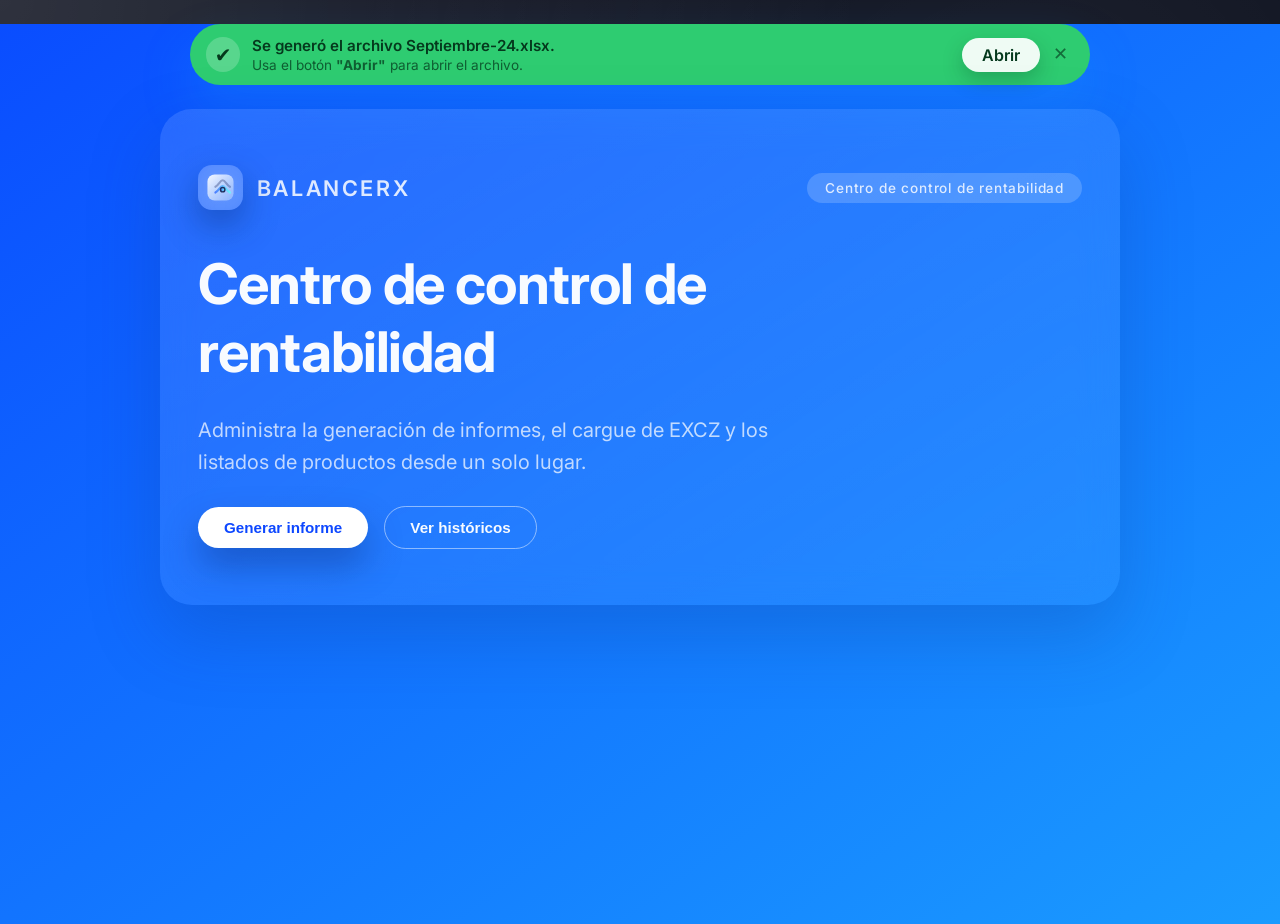
<file: infrastructure/src/main/resources/static/index.html>
<!DOCTYPE html>
<html lang="es">
  <head>
    <meta charset="UTF-8" />
    <meta name="viewport" content="width=device-width, initial-scale=1.0" />
    <title>Centro de control de rentabilidad</title>
    <link rel="preconnect" href="https://fonts.gstatic.com" crossorigin />
    <link
      href="https://fonts.googleapis.com/css2?family=Inter:wght@400;500;600;700&display=swap"
      rel="stylesheet"
    />
    <link rel="stylesheet" href="styles.css" />
  </head>
  <body>
    <div class="notification" role="alert" aria-live="polite">
      <div class="notification__main">
        <span class="notification__icon" aria-hidden="true">✔</span>
        <div class="notification__copy">
          <p class="notification__title">Se generó el archivo Septiembre-24.xlsx.</p>
          <p class="notification__subtitle">
            Usa el botón <strong>"Abrir"</strong> para abrir el archivo.
          </p>
        </div>
      </div>
      <div class="notification__actions">
        <a class="notification__open" href="#" download> Abrir </a>
        <button class="notification__close" type="button" aria-label="Cerrar notificación">✕</button>
      </div>
    </div>

    <main class="hero">
      <header class="hero__header">
        <div class="brand">
          <img src="assets/logo.svg" alt="Logo BalancerX" class="brand__logo" />
          <span class="brand__name">BalancerX</span>
        </div>
        <span class="hero__badge">Centro de control de rentabilidad</span>
      </header>

      <section class="hero__content">
        <h1 class="hero__title">Centro de control de rentabilidad</h1>
        <p class="hero__subtitle">
          Administra la generación de informes, el cargue de EXCZ y los listados de
          productos desde un solo lugar.
        </p>

        <div class="hero__actions">
          <button class="button button--primary" type="button">Generar informe</button>
          <button class="button button--ghost" type="button">Ver históricos</button>
        </div>
      </section>
    </main>

    <script src="scripts.js"></script>
  </body>
</html>
</file>
<file: infrastructure/src/main/resources/static/styles.css>
:root {
  color-scheme: light dark;
  font-family: 'Inter', system-ui, -apple-system, BlinkMacSystemFont, 'Segoe UI',
    sans-serif;
  --bg-gradient-start: #0a4dff;
  --bg-gradient-end: #1a9bff;
  --bg-page: #0b0f1d;
  --text-primary: #f8fbff;
  --text-secondary: rgba(255, 255, 255, 0.72);
  --notification-bg: #2ecc71;
  --notification-text: #05391d;
  --notification-button: rgba(255, 255, 255, 0.92);
  --notification-button-hover: #ffffff;
  --button-primary-bg: #ffffff;
  --button-primary-text: #0d47ff;
  --button-ghost-border: rgba(248, 251, 255, 0.5);
  --button-ghost-text: var(--text-primary);
  --shadow-large: 0 30px 70px rgba(14, 60, 143, 0.25);
  background: var(--bg-page);
}

* {
  box-sizing: border-box;
}

body {
  margin: 0;
  min-height: 100vh;
  background: linear-gradient(145deg, var(--bg-gradient-start), var(--bg-gradient-end));
  color: var(--text-primary);
}

body::before {
  content: '';
  position: fixed;
  inset: 0;
  background: radial-gradient(circle at top left, rgba(255, 255, 255, 0.15), transparent 55%),
    radial-gradient(circle at 80% 20%, rgba(255, 255, 255, 0.08), transparent 55%);
  pointer-events: none;
  z-index: -1;
}

.notification {
  position: sticky;
  top: 1.5rem;
  margin: 1.5rem auto;
  width: min(900px, calc(100% - 2rem));
  display: flex;
  align-items: center;
  justify-content: space-between;
  gap: 1rem;
  padding: 0.75rem 1rem;
  border-radius: 999px;
  background: var(--notification-bg);
  color: var(--notification-text);
  box-shadow: 0 25px 50px rgba(26, 155, 255, 0.25);
  transition: opacity 0.25s ease, transform 0.25s ease;
}

.notification__main {
  display: flex;
  align-items: center;
  gap: 0.75rem;
}

.notification__icon {
  font-size: 1.25rem;
  background: rgba(255, 255, 255, 0.2);
  color: inherit;
  border-radius: 999px;
  padding: 0.35rem 0.55rem;
  font-weight: 600;
}

.notification__copy {
  display: flex;
  flex-direction: column;
  gap: 0.15rem;
}

.notification__title {
  margin: 0;
  font-weight: 600;
  font-size: 0.95rem;
}

.notification__subtitle {
  margin: 0;
  font-size: 0.85rem;
  color: rgba(5, 57, 29, 0.75);
}

.notification__actions {
  display: flex;
  align-items: center;
  gap: 0.5rem;
}

.notification__open {
  display: inline-flex;
  align-items: center;
  justify-content: center;
  padding: 0.45rem 1.25rem;
  border-radius: 999px;
  background: var(--notification-button);
  color: var(--notification-text);
  font-weight: 600;
  text-decoration: none;
  transition: background 0.2s ease, transform 0.2s ease;
  box-shadow: 0 8px 20px rgba(4, 54, 26, 0.25);
}

.notification__open:hover,
.notification__open:focus-visible {
  background: var(--notification-button-hover);
  transform: translateY(-1px);
}

.notification__close {
  border: none;
  background: transparent;
  color: rgba(5, 57, 29, 0.65);
  font-size: 1.1rem;
  cursor: pointer;
  padding: 0.35rem;
  border-radius: 999px;
  transition: background 0.2s ease;
}

.notification__close:hover,
.notification__close:focus-visible {
  background: rgba(255, 255, 255, 0.25);
}

.hero {
  width: min(960px, calc(100% - 3rem));
  margin: 0 auto 4rem auto;
  padding: 3.5rem clamp(1.5rem, 3vw, 3rem);
  border-radius: 32px;
  backdrop-filter: blur(18px);
  background: linear-gradient(160deg, rgba(255, 255, 255, 0.12), rgba(255, 255, 255, 0.05));
  box-shadow: var(--shadow-large);
}

.hero__header {
  display: flex;
  align-items: center;
  justify-content: space-between;
  gap: 1.5rem;
  margin-bottom: 2.5rem;
}

.brand {
  display: flex;
  align-items: center;
  gap: 0.85rem;
}

.brand__logo {
  width: clamp(42px, 3.5vw, 56px);
  height: clamp(42px, 3.5vw, 56px);
  border-radius: 14px;
  background: rgba(255, 255, 255, 0.18);
  padding: 0.5rem;
  backdrop-filter: blur(10px);
  box-shadow: 0 15px 35px rgba(12, 45, 110, 0.45);
}

.brand__name {
  font-size: clamp(1.1rem, 2.4vw, 1.35rem);
  font-weight: 600;
  letter-spacing: 0.12em;
  text-transform: uppercase;
  color: rgba(255, 255, 255, 0.85);
}

.hero__badge {
  padding: 0.45rem 1.1rem;
  border-radius: 999px;
  background: rgba(255, 255, 255, 0.18);
  color: rgba(255, 255, 255, 0.82);
  font-size: 0.85rem;
  font-weight: 500;
  letter-spacing: 0.06em;
}

.hero__content {
  display: flex;
  flex-direction: column;
  gap: 1.75rem;
  max-width: 620px;
}

.hero__title {
  margin: 0;
  font-size: clamp(2.3rem, 6vw, 3.5rem);
  letter-spacing: -0.02em;
}

.hero__subtitle {
  margin: 0;
  font-size: clamp(1.05rem, 2.3vw, 1.25rem);
  line-height: 1.6;
  color: var(--text-secondary);
}

.hero__actions {
  display: flex;
  align-items: center;
  gap: 1rem;
  flex-wrap: wrap;
}

.button {
  padding: 0.75rem 1.6rem;
  border-radius: 999px;
  font-weight: 600;
  font-size: 0.95rem;
  cursor: pointer;
  border: none;
  transition: transform 0.2s ease, box-shadow 0.2s ease, background 0.2s ease;
}

.button:focus-visible {
  outline: 3px solid rgba(255, 255, 255, 0.45);
  outline-offset: 3px;
}

.button--primary {
  background: var(--button-primary-bg);
  color: var(--button-primary-text);
  box-shadow: 0 18px 35px rgba(5, 32, 102, 0.35);
}

.button--primary:hover {
  transform: translateY(-1px);
  box-shadow: 0 22px 45px rgba(5, 32, 102, 0.4);
}

.button--ghost {
  background: transparent;
  border: 1.5px solid var(--button-ghost-border);
  color: var(--button-ghost-text);
}

.button--ghost:hover {
  background: rgba(255, 255, 255, 0.12);
}

@media (max-width: 768px) {
  .notification {
    flex-direction: column;
    align-items: stretch;
    gap: 0.75rem;
    border-radius: 18px;
  }

  .notification__actions {
    justify-content: space-between;
  }

  .hero {
    padding: 2.25rem 1.5rem 2.75rem;
  }

  .hero__header {
    flex-direction: column;
    align-items: flex-start;
  }

  .hero__actions {
    width: 100%;
  }

  .button {
    flex: 1 1 45%;
    justify-content: center;
  }
}

.notification--hidden {
  opacity: 0;
  transform: translateY(-12px);
  pointer-events: none;
  transition: opacity 0.25s ease, transform 0.25s ease;
}

.notification__open--active {
  box-shadow: 0 20px 35px rgba(4, 54, 26, 0.3);
  transform: translateY(-1px) scale(1.02);
}
</file>
